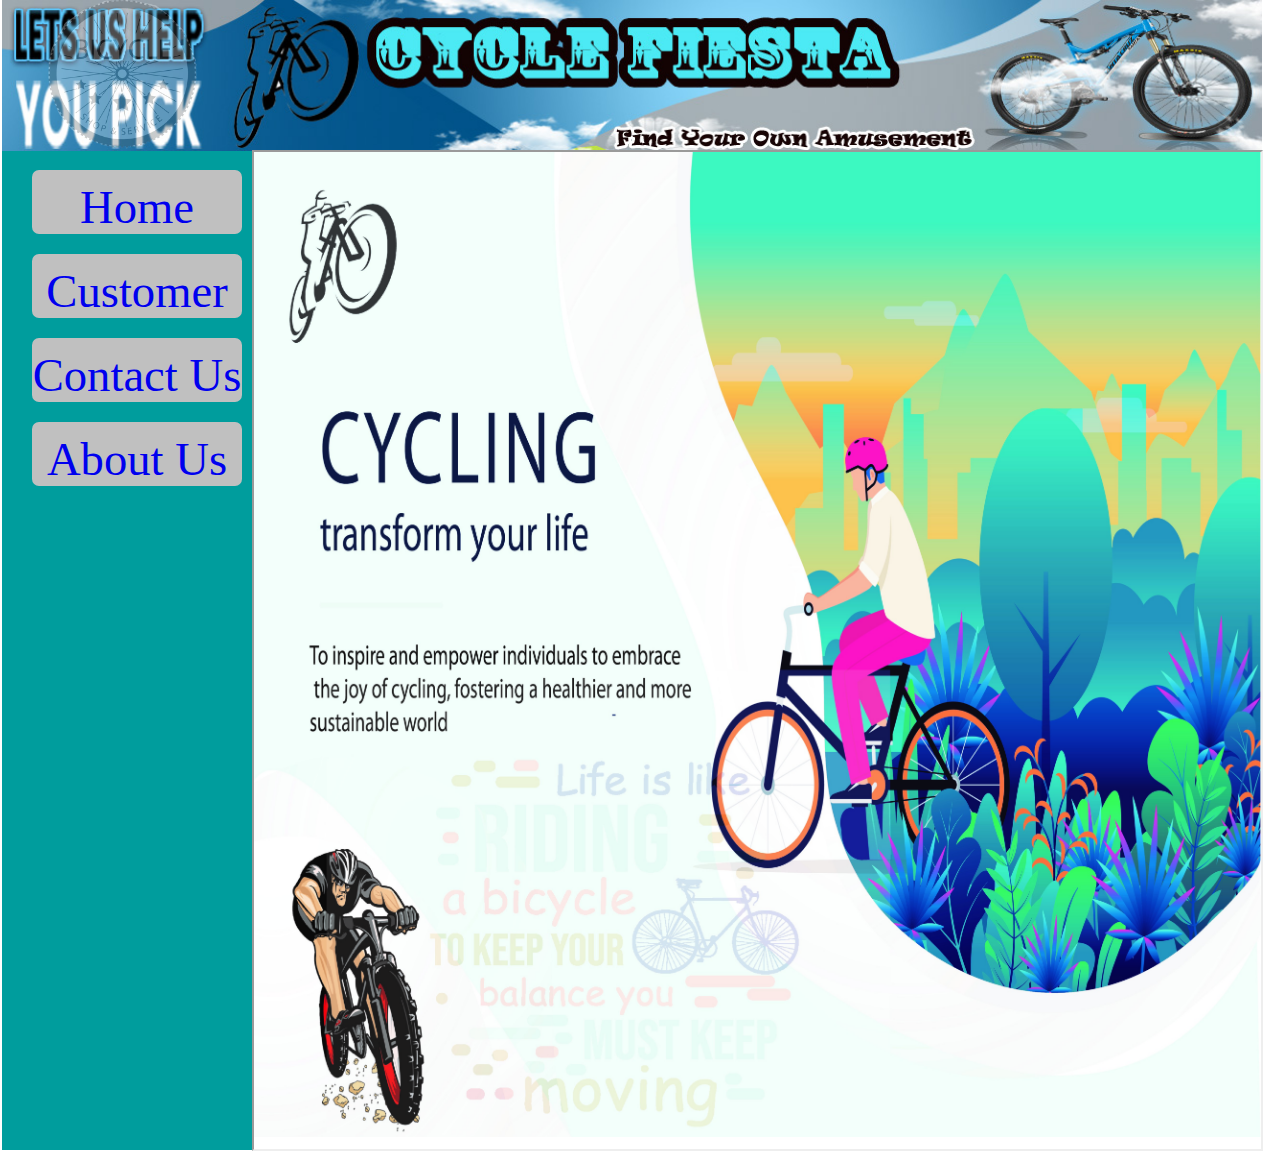
<file: CycleShop/index.html>
<!DOCTYPE html>

<html>
<head>
<link href="style.css" rel="Stylesheet" type="text/css"/>
</head>
<body> 
		<div id="Main_Page">
		<img src="m.png" alt="image here"id="dis" width="150px" height="150px">  
		<div id="divHeader">
		<img src="banner.jpg" alt="Image here" width="1260px"/>
		</div>
		
		<div id="divLinks">
		<li><a href="home.html" target="ss">Home</a></li>
		<li><a href="customer.html" target="ss">Customer</a></li>
		<li><a href="contact.html" target="ss">Contact Us</a></li>
		<li><a href="about.html" target="ss">About Us</a></li>
		</div>
		
		<div id="divContent" name="divContenName">
		<iframe name="ss" src="home.html" width="1007px" height="997px" border="none" id="if">
		</iframe>
		</div>
		</div>
		
	
</body>
</html>
</file>
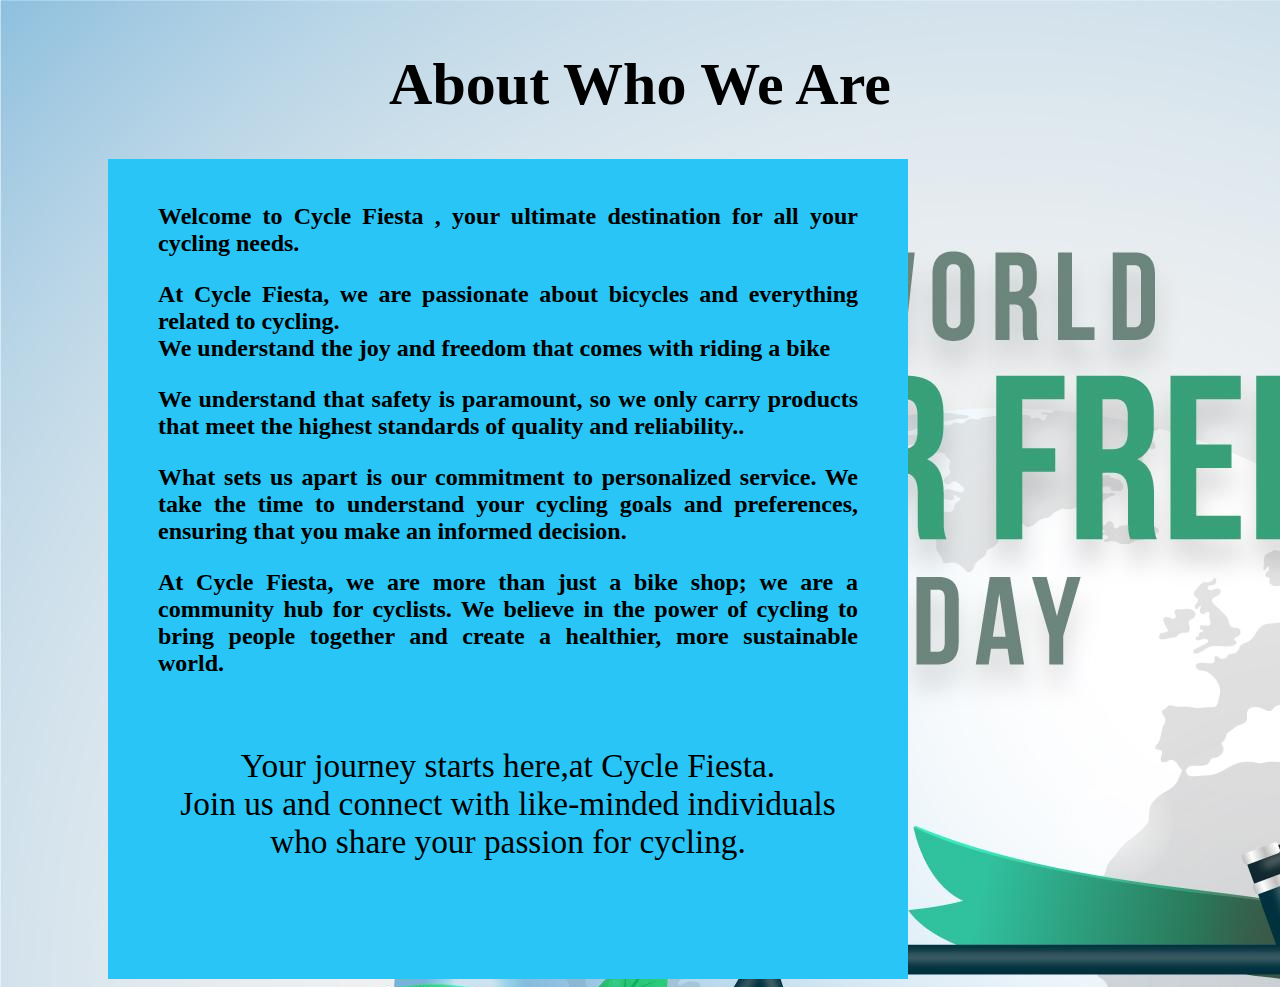
<file: CycleShop/about.html>
<!DOCTYPE html>

<html>
<head>
<link href="style.css" rel="Stylesheet" type="text/css"/>
</head>
<body id="aboutbd">

	<h1 id="dd">About Who We Are</h1>
	<div id="divabout">
	<b>
	<p class="abu">Welcome to Cycle Fiesta , your ultimate destination for all your cycling needs. </p>
	<p class="abu">At Cycle Fiesta, we are passionate about bicycles and everything related to cycling.<br> We understand the joy and freedom that comes with riding a bike </p>
	<p class="abu"> We understand that safety is paramount, so we only carry products that meet the highest standards of quality and reliability..</p>
	<p class="abu">What sets us apart is our commitment to personalized service. We take the time to understand your cycling goals and preferences, ensuring that you make an informed decision.  </p>
	<p class="abu">At Cycle Fiesta, we are more than just a bike shop; we are a community hub for cyclists. We believe in the power of cycling to bring people together and create a healthier, more sustainable world.</p>
</b>
	<p id="pp">Your journey starts here,at Cycle Fiesta.<br> Join us and connect with like-minded individuals who share your passion for cycling.</p>
	</div>
	
</body>
</html>
</file>
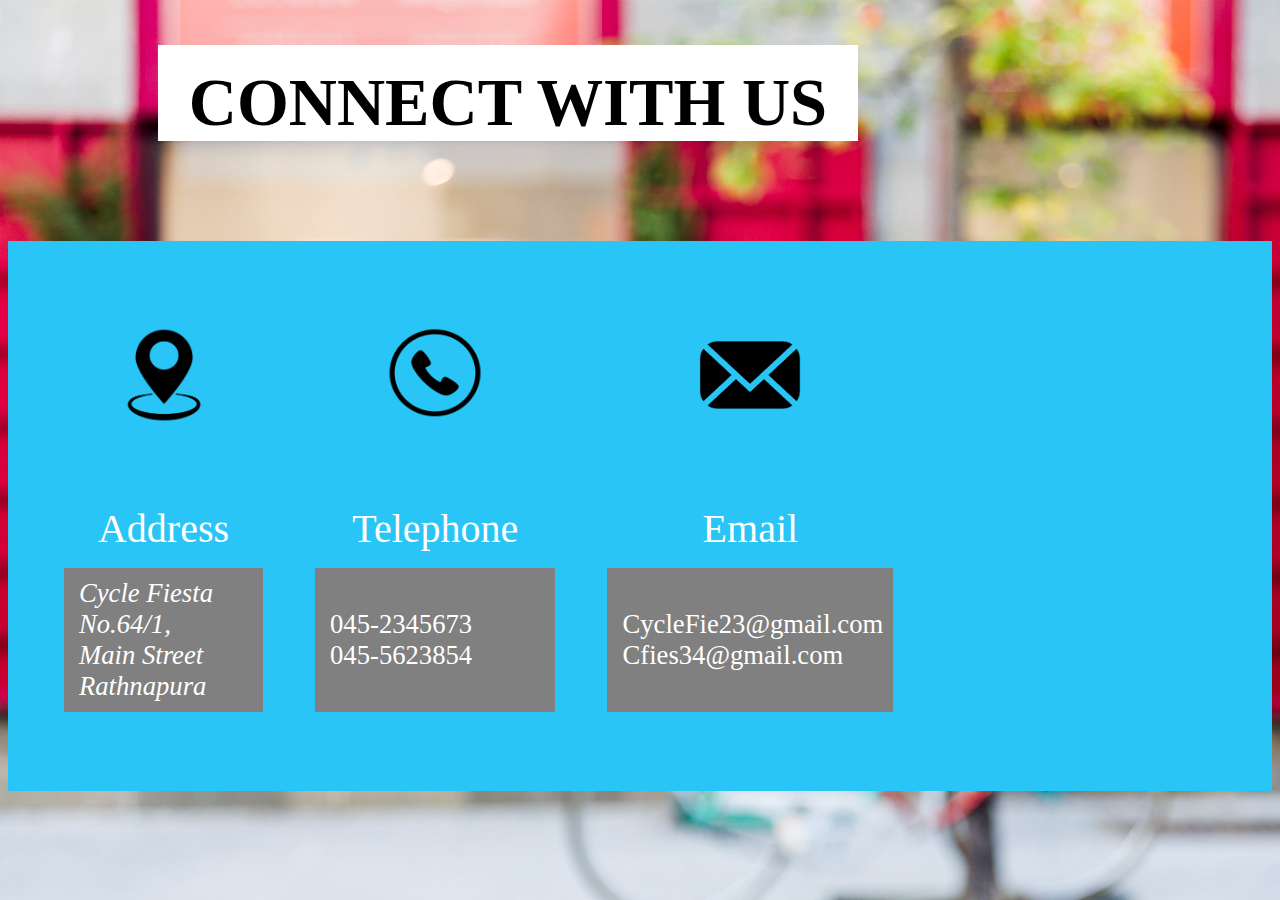
<file: CycleShop/contact.html>
<!DOCTYPE html>

<html>
<head>
<link href="style.css" rel="Stylesheet" type="text/css"/>
</head>
<body id="bodycon">

<h1 id="con">CONNECT WITH US</h1>
<div id="divcontact">
<br>

<table cellspacing="6px" cellpadding="10px" style="text-align:center;">
	<tr>
		<td><img src="2.png" alt="image here" width="100px" height="100px" style="background-color:aqua;"></td>
		<td>&nbsp;&nbsp;&nbsp;&nbsp;&nbsp;</td>
		<td><img src="3.png" alt="image here" width="100px" height="100px" style="background-color:aqua;"></td>
		<td>&nbsp;&nbsp;&nbsp;&nbsp;&nbsp;</td>
		<td><img src="4.png" alt="image here" width="200px" height="200px" style="background-color:aqua;"></td>
		
	</tr>
	<tr>
	<td class="u">Address</td>
	<td>&nbsp;&nbsp;&nbsp;&nbsp;&nbsp;</td>
	<td class="u">Telephone</td>
	<td>&nbsp;&nbsp;&nbsp;&nbsp;&nbsp;</td>
	<td class="u">Email</td>
	
	</tr>
	<tr>
	<td class="us"><address>Cycle Fiesta<br>No.64/1,<br>Main Street<br>Rathnapura&nbsp;&nbsp;&nbsp;&nbsp;&nbsp;&nbsp;&nbsp;</address></td>
	<td></td>
	<td class="us">045-2345673<br>045-5623854&nbsp;&nbsp;&nbsp;&nbsp;&nbsp;&nbsp;&nbsp;&nbsp;&nbsp;&nbsp;&nbsp;</td>
	<td>&nbsp;&nbsp;&nbsp;&nbsp;&nbsp;</td>
	<td class="us">CycleFie23@gmail.com<br>Cfies34@gmail.com</td>
	</tr>
	
</table>

</div>		
	
</body>
</html>
</file>
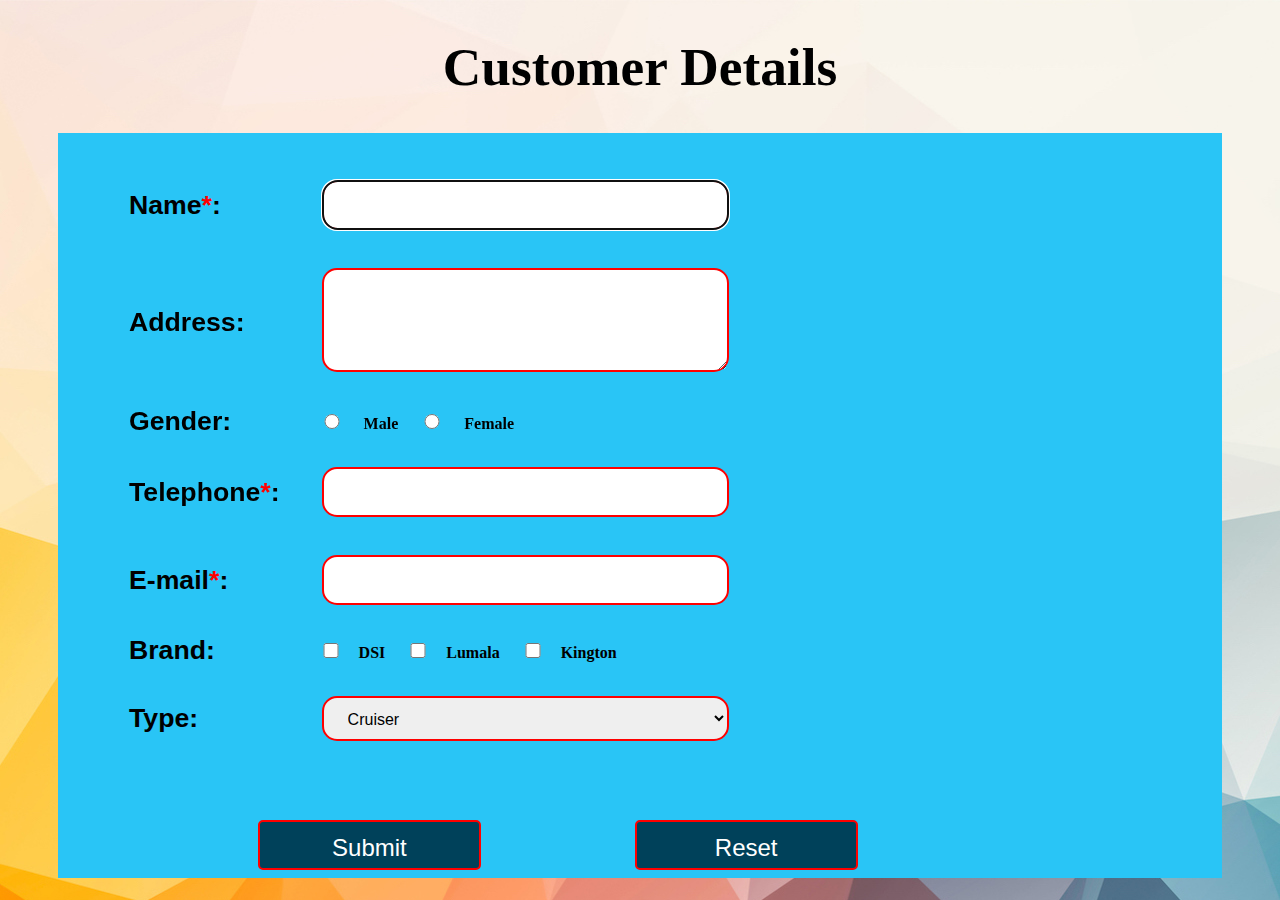
<file: CycleShop/customer.html>
<!DOCTYPE html>

<html>
	<head>
	<link href="style.css" rel="Stylesheet" type="text/css"/>
	<script src="script.js"></script>
	</head>
	<body onload="setFocus();" style="background-color:#00415a" id="cusbody">
<h1 align="center" style="color:black;font-size:40pt;">Customer Details</h1>
<div id="divCustomer">
<b>
	<form Name="dataform" method="post" onsubmit="return Empty();" onreset="clean();setFocus()">
	
	<table cellspacing="20px;">
	
	<tr>
		<td class="hud">Name<span>*</span>:</td>
		<td><input type="text" name="name" id="cusname" size="40" onchange="return brand();"/></td>
		<td><div id="err"></div></td>
	</tr>
	
	<tr>
		<td class="hud">Address:</td>
		<td><textarea name="address" id="add" rows="4" cols="60" style="text-align:middle"></textarea></td>
		<td><div id="divadd"></div></td>
		
	</tr>
	
	<tr>
		<td class="hud">Gender:</td>
		<td><input type="radio" name="gender" id="male" value="M"/> Male
		<input type="radio" name="gender" value="F" id="female"/> Female</td>
		<td><div id="divgen"></div></td>
	</tr>
	
	<tr>
	<td class="hud">Telephone<span>*</span>:</td>
	<td><input type="Number" name="tp" size="10"id="tps" maxlength="10" onchange="return valid();"/></td>
	<td><div id="errmsg"></div></td>
	</tr>

	<tr>
	<td class="hud">E-mail<span>*</span>:</td>
	<td><input type="email" name="em"/></td>
	<td><div id="dmail"></div></td>
	</tr>
	
	<tr>
		<td class="hud">Brand:</td>
		<td><input type="Checkbox" name="Brand[]" id="ds" value="DSI"/>DSI
		<input type="Checkbox" name="Brand[]" value="Lumala" id="lm">Lumala
		<input type="Checkbox" name="Brand[]" value="Kington" id="kg"/>Kington</td>
		<td><div id="dml"></div></td>
	</tr>
			
	<tr>
	<td class="hud">Type:</td>
	<br>
	
	<td><select name="Cycle" id="selectNumber" >
			<option >Cruiser </option>
			<option >Strider</option>
			<option >Blaze</option>
			<option >Dominator</option>
			<option >Phantom</option>
			
			</select></td>
	</tr>
	 
	
	</table>
	
		<div id="well"></div>
	
	
			<input type="submit" name="sub" value="Submit"/>
			<input type="reset" name="res" value="Reset"/>
		
		
	</form>
		
	</b>
	</div>
	<div id="divbot"></div>
	
	
	</body>
</html>
</file>
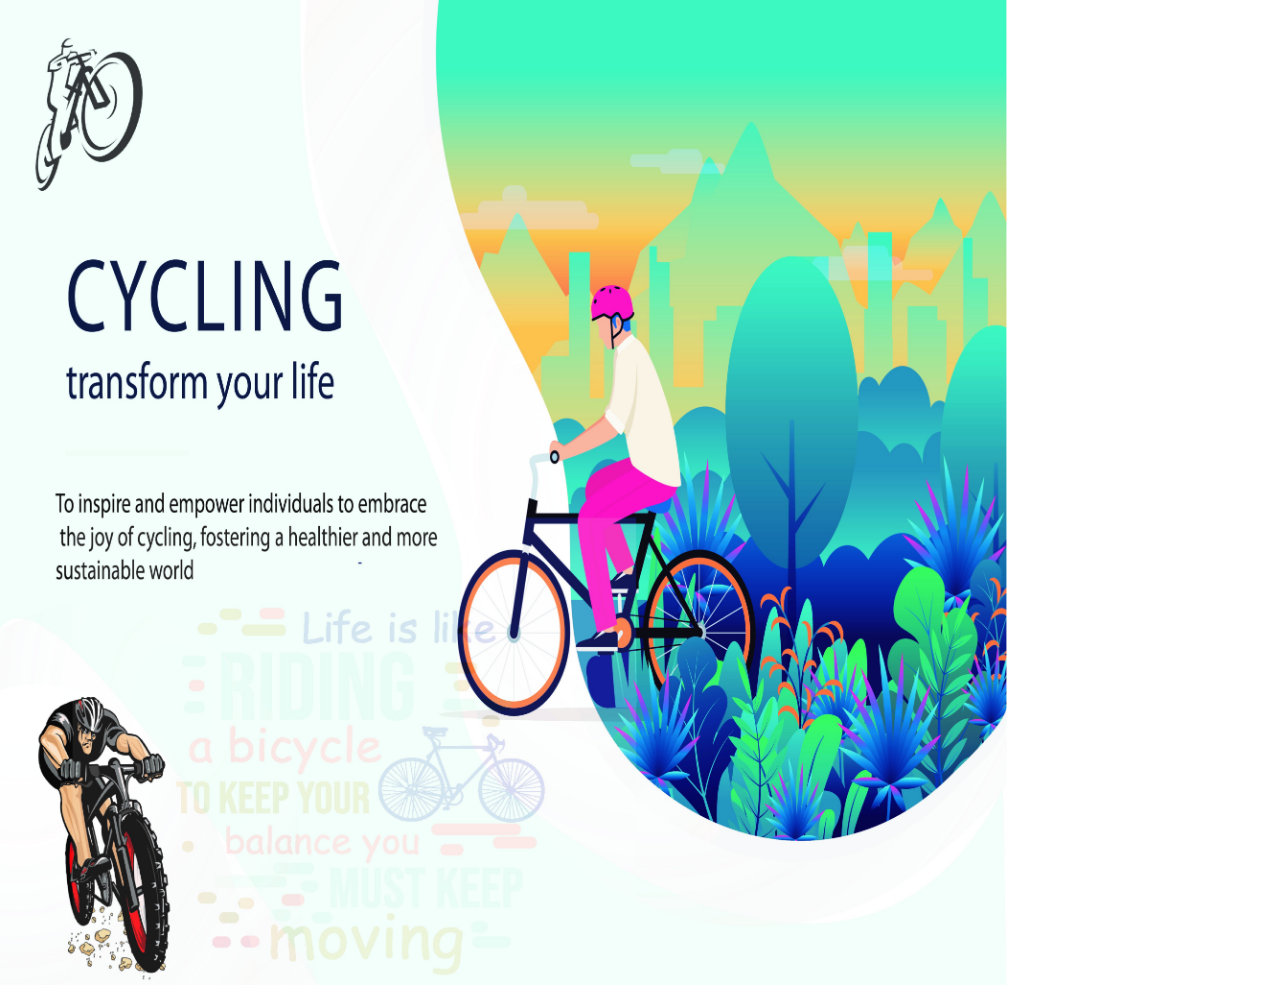
<file: CycleShop/home.html>
<!DOCTYPE html>

<html>
<head>
<link href="style.css" rel="Stylesheet" type="text/css"/>
</head>
<body id="g">
		<!-- <h1 class="cen">Our Vision</h1> -->
			
		<!-- <p class="par">To inspire and empower individuals to embrace the joy of cycling<br>fostering a healthier and more sustainable world.</p> -->

		<!-- <h1 class="cen">Our Mission</h1> -->
		
		<!-- <p class="par">Our mission is to provide exceptional products, services, and support to cyclists of all levels, creating an inclusive and vibrant community.we aim to</p> -->
		
	<!-- <p id="par">1.Offer a  high-quality bicycles, accessorie to the unique needs of our customers.<br> -->
		<!-- 2.Provide expert guidance  to help customers find the perfect cycling solutions.<br> -->
		<!-- 3.Promote cycling as a mode of transportation, fitness, and recreation.</p> -->
		
		<!-- <p class="par"> we strive to be a trusted and influential partner in the cycling community.<br> </P> -->
		
		<img src="back.jpg" alt="Image here" width="1009px" height="987px" id="hom"/>
	
		 
</body>
</html>
</file>
<file: CycleShop/style.css>
#divHeader{
	width:1260px;
	height:150px;
	background-color:pink;
	margin:-8px 0px 0px -6px;
}

#divLinks{
	width:250px;
	height:1000px;
	float:left;
	background-color:rgb(0,157,157);
	margin:0px 0px -4px -6px;
	/* background-image:url(z.jpg); */

}

#divContent{
	width:1010px;
	height:1000px;
	margin-left:300px;
	margin-left:244px;
}

li{
	display:block;
	font-size:30pt;
	padding-left:30px;
	padding-top:20px;
}



#con{
	text-align:center;
	font-size:50pt;
	padding-top:20px;
	color:white;
	text-decoration:bold;
	width:700px;
	color:black;
	background-color:white;
	margin-left:150px;
	
	
	
}

a{
	 display:block; 
}

.us{
	font-size:20pt;
	/* background-color:#00415a; */
	background-color:grey;
	text-align:justify;
	padding-left:15px;
	font-family:cambria;
	color:white;
}

.u{
	font-size:30pt;
	text-align:center;
	padding-left:10px;
	font-family:Cooper Std;
	color:white;

}


.cen{
	text-align:center;
	font-size:40pt;
}


.par{
	text-align:center;
	font-size:20pt;
}

#par{
	text-align:justify;
	padding-left:50px;
	font-size:20pt;
	
}

.abu{
	text-align:justify;
	font-size:18pt;
	font-family:calibri;
	
}

#bike{

margin-left:800px;
margin-top:-100px;
margin-left:780px;
position:absolute;
}

#dd{
	text-align:center;
	font-size:45pt;
	margin-top:50px;
	color:black;
}

#pp{
	font-size:25pt;
	color:navyblue;
	text-align:center;
	font-family:Stencil;
	margin-top:70px;	
}


input[type=text],[type=number],[type=email]{
	width:60%;
	height:50px;
	padding:12px 20px;
	margin:8px 0;
	margin-left:20px;
	box-sizing:border-box;
	border:2px solid red;/*dashed,dotted*/
	/*border:none;
	border-bottom:2px solid red;*/
	border-radius:15px;
	/* background-color:#3CBC8D; */
	color:black;
	font-size:12pt;
}

#add{
	width:60%;
	padding:12px 20px;
	margin:8px 0;
	margin-left:20px;
	box-sizing:border-box;
	border:2px solid red;/*dashed,dotted*/
	/*border:none;
	border-bottom:2px solid red;*/
	border-radius:15px;
	/* background-color:#3CBC8D; */
	color:black;
	font-size:12pt;
}

select{
	width:60%;
	height:45px;
	padding:12px 20px;
	margin:8px 0;
	box-sizing:border-box;
	border:2px solid red;/*dashed,dotted*/
	/*border:none;
	border-bottom:2px solid red;*/
	border-radius:15px;
	/* background-color:#3CBC8D; */
	margin-left:20px;
	color:black;
	font-size:12pt;
}


.hud{
	font-size:20pt;
	font-family:arial;
	
}

input[type=submit],[type=Reset]{
	height:50px;
	width:20%;
	padding:12px 20px;
	margin:8px 0;
	box-sizing:border-box;
	border:2px solid red;/*dashed,dotted*/
	/*border:none;
	border-bottom:2px solid red;*/
	border-radius:5px;
	/* background-color:#3CBC8D; */
	background-color:#00415a;
	color:white;
	font-size:18pt;
	cursor:pointer;
	margin-left:150px;
	margin-top:50px;
	
}

input[type=checkbox],[type=radio]{
	
	width:50px;
	height:15px;
	border:2px solid red;/*dashed,dotted*/
	/*border:none;
	border-bottom:2px solid red;*/
	border-radius:5px;
	color:black;
	font-size:39pt;
	cursor:pointer;	
}


a:Link{
	width:210px;
	background-color:silver;
	text-align:center;
	text-decoration:none;
	border-radius:7px;
	font-size:35pt;
	color:navyblue;	
	padding-top:10px;
	

}


#divCustomer{
	margin-left:50px;
	margin-right:50px;
	background-color:#29c5f6;
	padding-left:50px;
}



span{
	color:red;
}

#hom{
	margin-left:-10px;
	margin-top:-10px;
	margin-right:-50px;
	margin-bottom:0px;

}

#divcontact{
	background-color:#29c5f6;
	height:550px;
	margin-top:100px;
	padding-left:50px;
	
}

#divabout{
	background-color:#29c5f6;
	height:800px;
	margin-top:0px;
	padding-left:50px;
	padding-right:50px;
	margin-left:100px;
	width:700px;
	text-align:center;
	padding-top:20px;
}


a:hover{
	
	background-color:rgb(168,247,191);
	text-align:center;
	text-decoration:none;
	font-size:35pt;	
	color:black;
}

a:active{	
	background-color:rgb(239,228,176);
	text-align:center;
	text-decoration:none;
	font-size:35pt;	
	color:black;
}

#cusbody{
	background-image:url(f.jpg);
}



#errmsg{
	/* width:60px; */
	/* height:50px; */
	/* /* font-size:18pt; */ 
	 margin-left:-200px;
	/* background-color:black; */
	color:red;
	text-align:center;
	font-size:18pt;
}

#err{
	 margin-left:-200px;
	 	color:red;
		text-align:center;
	font-size:18pt;
}


#bodycon{
	background-image:url(z.jpg);
}


#aboutbd{
	background-image:url(s.jpg);
}

#dmail{
	margin-left:-200px;
	color:red;
	text-align:center;
	font-size:18pt;
}
	

#divadd{
	margin-left:-200px;
	 	color:red;
		text-align:center;
	font-size:18pt;
}

#dml{
	margin-left:-200px;
	color:red;
	text-align:center;
	font-size:18pt;
}

#divgen{
	margin-left:-200px;
	color:red;
	text-align:center;
	font-size:18pt;
}

#well{
	
	color:rgb(0,143,0);
	text-align:center;
	font-size:21pt;
	margin-left:-150px;
			
}


#dis{
	position:absolute;
	opacity:30%;
	margin-left:40px;
	margin-top:0px;
}
</file>
